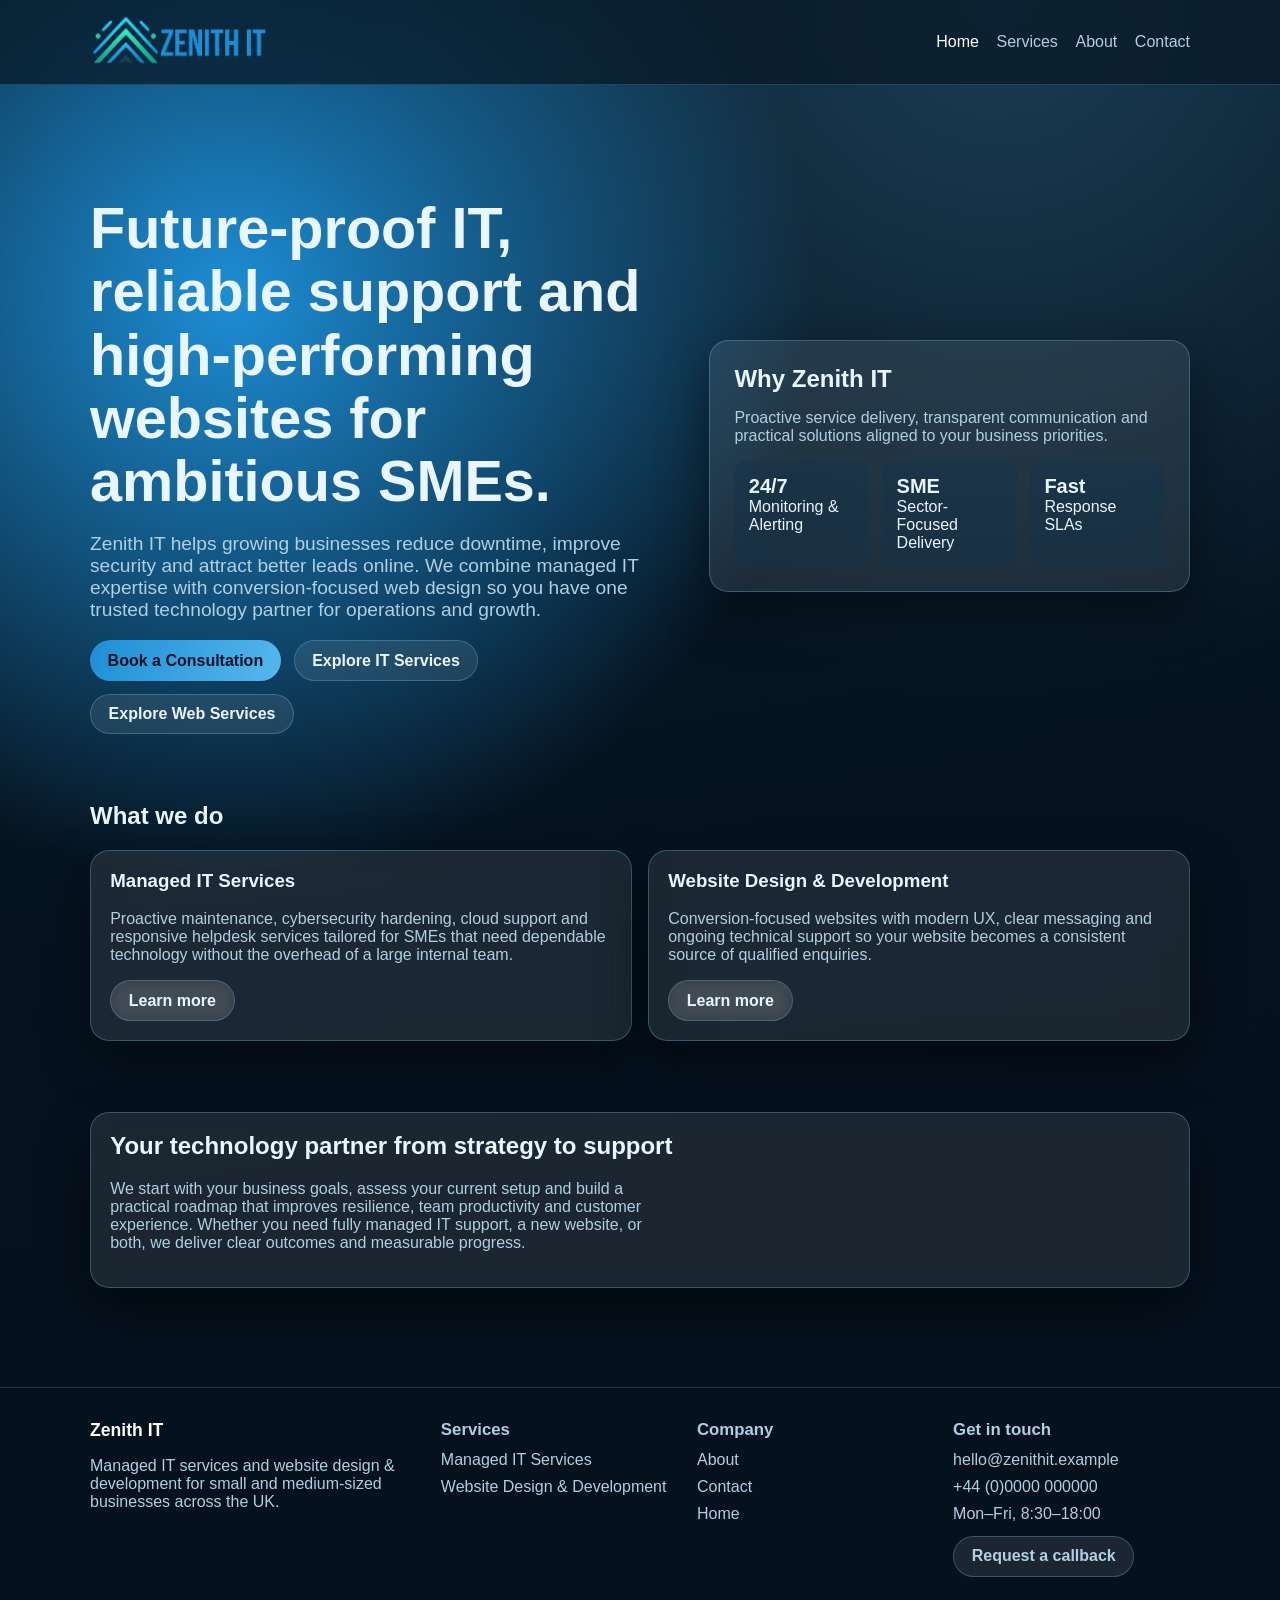
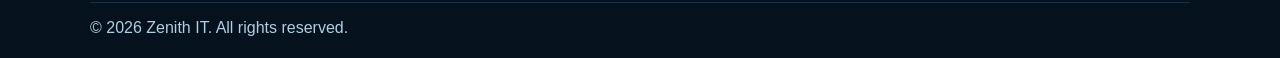
<file: index.html>
<!DOCTYPE html>
<html lang="en">
<head>
  <meta charset="UTF-8" />
  <meta name="viewport" content="width=device-width, initial-scale=1.0" />
  <title>Zenith IT | Managed IT Services & Web Development</title>
  <meta name="description" content="Zenith IT provides managed IT services and modern website design/development for SMEs." />
  <link rel="stylesheet" href="/styles.css" />
  <link rel="icon" type="image/png" href="/assets/logo-square.png" />
</head>
<body>
  <header class="site-header">
    <div class="container nav-wrap">
      <a href="/index.html" class="nav-logo" aria-label="Zenith IT home">
        <img class="logo-full" src="/assets/logo.png" alt="Zenith IT logo" width="180" height="55" />
        <img class="logo-square" src="/assets/logo-square.png" alt="Zenith IT" width="44" height="44" decoding="async" />
      </a>
      <nav aria-label="Main navigation">
        <ul class="nav-links">
          <li><a href="/index.html" aria-current="page">Home</a></li>
          <li><a href="/services.html">Services</a></li>
          <li><a href="/about.html">About</a></li>
          <li><a href="/contact.html">Contact</a></li>
        </ul>
      </nav>
    </div>
  </header>

  <main>
    <section class="container hero">
      <div>
        <h1>Future-proof IT, reliable support and high-performing websites for ambitious SMEs.</h1>
        <p class="lead">Zenith IT helps growing businesses reduce downtime, improve security and attract better leads online. We combine managed IT expertise with conversion-focused web design so you have one trusted technology partner for operations and growth.</p>
        <div class="hero-actions">
          <a class="btn btn-primary" href="/contact.html">Book a Consultation</a>
          <a class="btn btn-secondary" href="/managed-it-services.html">Explore IT Services</a>
          <a class="btn btn-secondary" href="/website-design-development.html">Explore Web Services</a>
        </div>
      </div>
      <aside class="glass-card hero-panel" aria-label="Company highlights">
        <h2 class="hero-panel-title">Why Zenith IT</h2>
        <p class="lead copy-small">Proactive service delivery, transparent communication and practical solutions aligned to your business priorities.</p>
        <div class="metrics">
          <div class="metric"><strong>24/7</strong> Monitoring & Alerting</div>
          <div class="metric"><strong>SME</strong> Sector-Focused Delivery</div>
          <div class="metric"><strong>Fast</strong> Response SLAs</div>
        </div>
      </aside>
    </section>

    <section class="container section">
      <h2>What we do</h2>
      <div class="grid">
        <article class="glass-card service-card">
          <h3>Managed IT Services</h3>
          <p class="lead copy-small">Proactive maintenance, cybersecurity hardening, cloud support and responsive helpdesk services tailored for SMEs that need dependable technology without the overhead of a large internal team.</p>
          <a href="/managed-it-services.html" class="btn btn-secondary">Learn more</a>
        </article>
        <article class="glass-card service-card">
          <h3>Website Design & Development</h3>
          <p class="lead copy-small">Conversion-focused websites with modern UX, clear messaging and ongoing technical support so your website becomes a consistent source of qualified enquiries.</p>
          <a href="/website-design-development.html" class="btn btn-secondary">Learn more</a>
        </article>
      </div>
    </section>
    <section class="container section">
      <article class="glass-card service-card">
        <h2>Your technology partner from strategy to support</h2>
        <p class="lead copy-small">We start with your business goals, assess your current setup and build a practical roadmap that improves resilience, team productivity and customer experience. Whether you need fully managed IT support, a new website, or both, we deliver clear outcomes and measurable progress.</p>
      </article>
    </section>
  </main>

  <footer class="site-footer">
    <div class="container footer-grid">
      <section>
        <a class="footer-brand" href="/index.html">Zenith IT</a>
        <p class="lead copy-small">Managed IT services and website design & development for small and medium-sized businesses across the UK.</p>
      </section>
      <section>
        <h2 class="footer-heading">Services</h2>
        <ul class="footer-links">
          <li><a href="/managed-it-services.html">Managed IT Services</a></li>
          <li><a href="/website-design-development.html">Website Design & Development</a></li>
        </ul>
      </section>
      <section>
        <h2 class="footer-heading">Company</h2>
        <ul class="footer-links">
          <li><a href="/about.html">About</a></li>
          <li><a href="/contact.html">Contact</a></li>
          <li><a href="/index.html">Home</a></li>
        </ul>
      </section>
      <section>
        <h2 class="footer-heading">Get in touch</h2>
        <ul class="footer-links">
          <li><a href="mailto:hello@zenithit.example">hello@zenithit.example</a></li>
          <li><a href="tel:+440000000000">+44 (0)0000 000000</a></li>
          <li>Mon–Fri, 8:30–18:00</li>
        </ul>
        <a class="btn btn-secondary footer-cta" href="/contact.html">Request a callback</a>
      </section>
    </div>
    <div class="container footer-bottom">
      <p>© 2026 Zenith IT. All rights reserved.</p>
    </div>
  </footer>
  <script src="/script.js"></script>
</body>
</html>
</file>
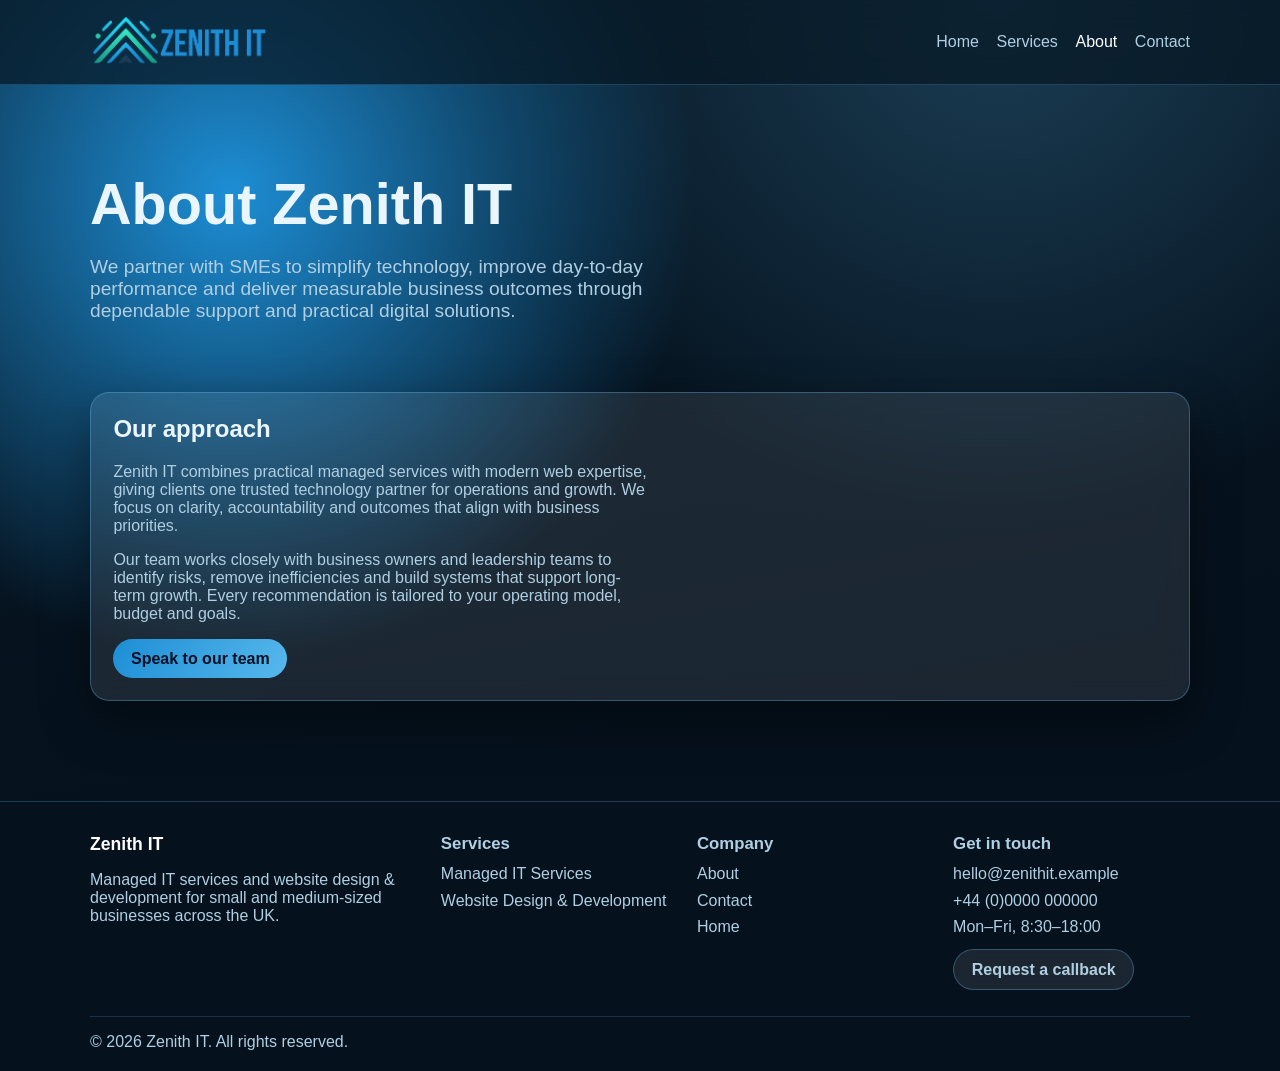
<file: about.html>
<!DOCTYPE html>
<html lang="en">
<head>
  <meta charset="UTF-8" />
  <meta name="viewport" content="width=device-width, initial-scale=1.0" />
  <title>About | Zenith IT</title>
  <link rel="stylesheet" href="/styles.css" />
  <link rel="icon" type="image/png" href="/assets/logo-square.png" />
</head>
<body>
  <header class="site-header">
    <div class="container nav-wrap">
      <a href="/index.html" class="nav-logo" aria-label="Zenith IT home">
        <img class="logo-full" src="/assets/logo.png" alt="Zenith IT logo" width="180" height="55" />
        <img class="logo-square" src="/assets/logo-square.png" alt="Zenith IT" width="44" height="44" decoding="async" />
      </a>
      <nav aria-label="Main navigation">
        <ul class="nav-links">
          <li><a href="/index.html">Home</a></li>
          <li><a href="/services.html">Services</a></li>
          <li><a href="/about.html" aria-current="page">About</a></li>
          <li><a href="/contact.html">Contact</a></li>
        </ul>
      </nav>
    </div>
  </header>
  <main>
    <section class="container page-hero">
      <h1>About Zenith IT</h1>
      <p class="lead">We partner with SMEs to simplify technology, improve day-to-day performance and deliver measurable business outcomes through dependable support and practical digital solutions.</p>
    </section>
    <section class="container section">
      <article class="glass-card service-card about-card">
        <h2>Our approach</h2>
        <p class="lead copy-small">Zenith IT combines practical managed services with modern web expertise, giving clients one trusted technology partner for operations and growth. We focus on clarity, accountability and outcomes that align with business priorities.</p>
        <p class="lead copy-small">Our team works closely with business owners and leadership teams to identify risks, remove inefficiencies and build systems that support long-term growth. Every recommendation is tailored to your operating model, budget and goals.</p>
        <a class="btn btn-primary" href="/contact.html">Speak to our team</a>
      </article>
    </section>
  </main>
  <footer class="site-footer">
    <div class="container footer-grid">
      <section>
        <a class="footer-brand" href="/index.html">Zenith IT</a>
        <p class="lead copy-small">Managed IT services and website design & development for small and medium-sized businesses across the UK.</p>
      </section>
      <section>
        <h2 class="footer-heading">Services</h2>
        <ul class="footer-links">
          <li><a href="/managed-it-services.html">Managed IT Services</a></li>
          <li><a href="/website-design-development.html">Website Design & Development</a></li>
        </ul>
      </section>
      <section>
        <h2 class="footer-heading">Company</h2>
        <ul class="footer-links">
          <li><a href="/about.html">About</a></li>
          <li><a href="/contact.html">Contact</a></li>
          <li><a href="/index.html">Home</a></li>
        </ul>
      </section>
      <section>
        <h2 class="footer-heading">Get in touch</h2>
        <ul class="footer-links">
          <li><a href="mailto:hello@zenithit.example">hello@zenithit.example</a></li>
          <li><a href="tel:+440000000000">+44 (0)0000 000000</a></li>
          <li>Mon–Fri, 8:30–18:00</li>
        </ul>
        <a class="btn btn-secondary footer-cta" href="/contact.html">Request a callback</a>
      </section>
    </div>
    <div class="container footer-bottom">
      <p>© 2026 Zenith IT. All rights reserved.</p>
    </div>
  </footer>
  <script src="/script.js"></script>
</body>
</html>
</file>
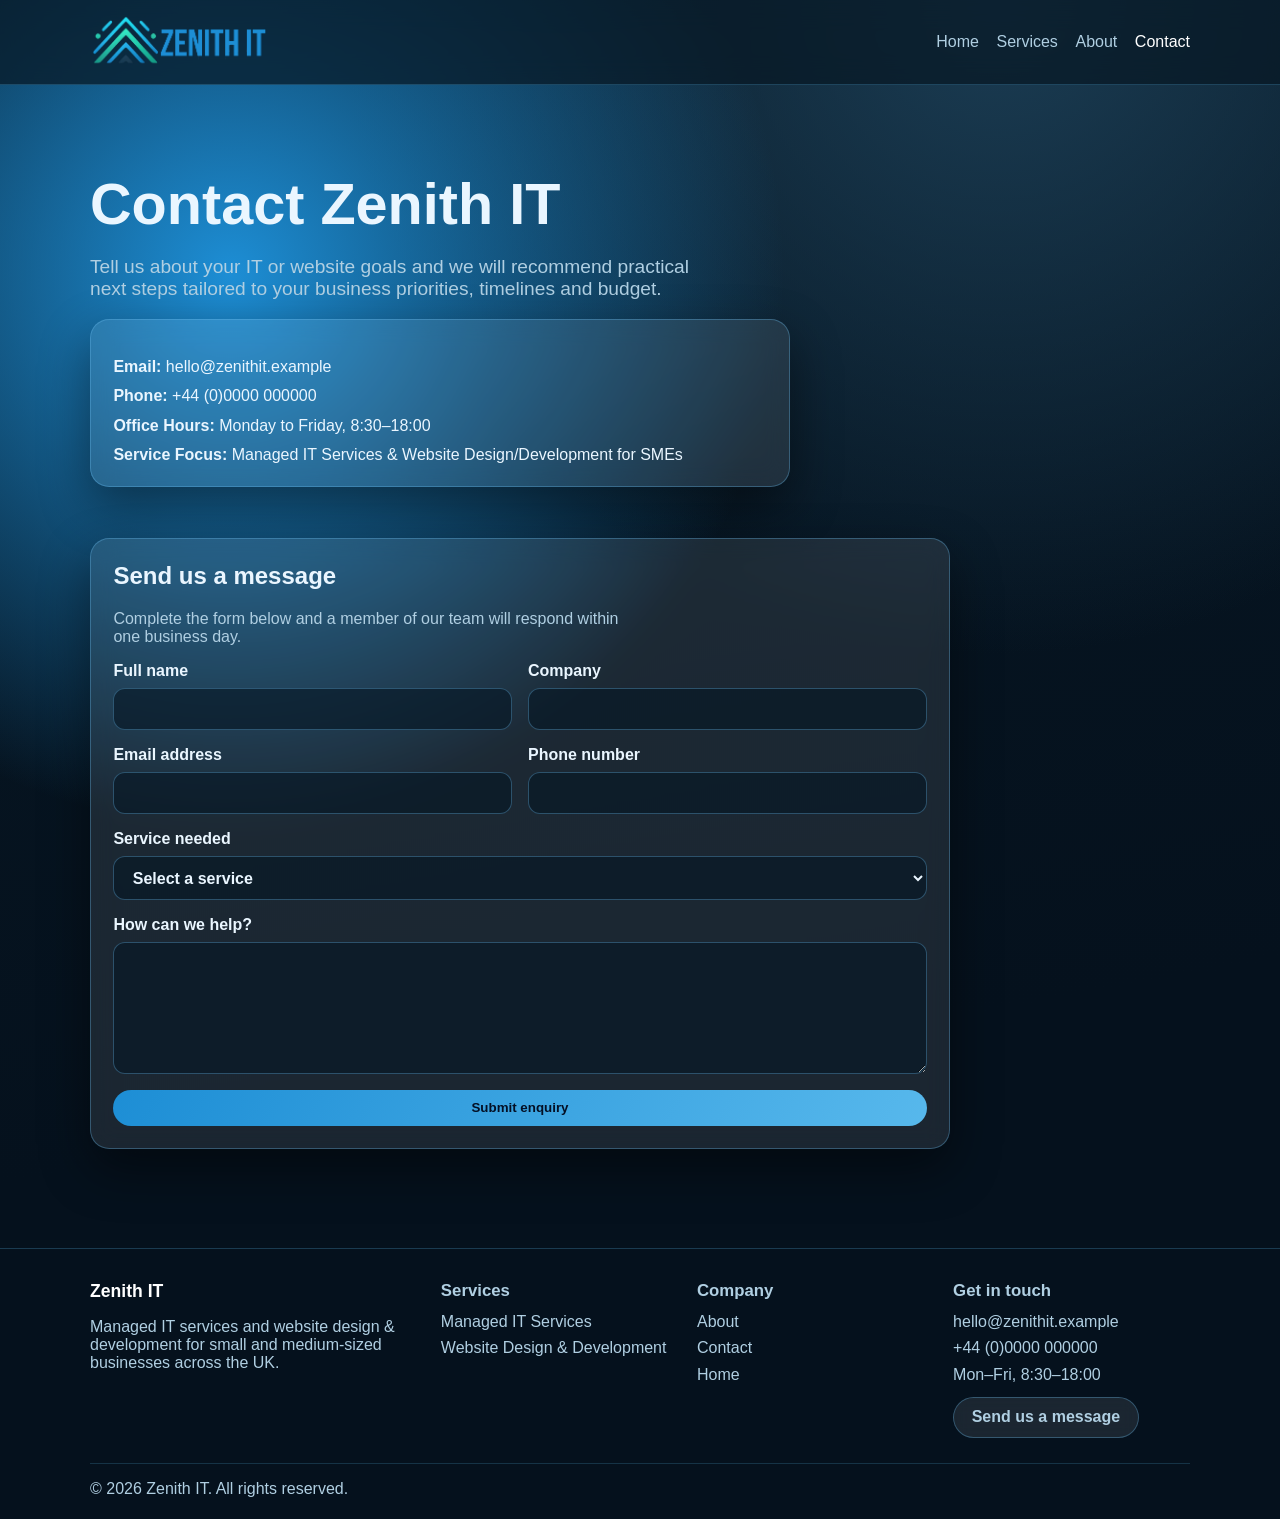
<file: contact.html>
<!DOCTYPE html>
<html lang="en">
<head>
  <meta charset="UTF-8" />
  <meta name="viewport" content="width=device-width, initial-scale=1.0" />
  <title>Contact | Zenith IT</title>
  <link rel="stylesheet" href="/styles.css" />
  <link rel="icon" type="image/png" href="/assets/logo-square.png" />
</head>
<body>
  <header class="site-header">
    <div class="container nav-wrap">
      <a href="/index.html" class="nav-logo" aria-label="Zenith IT home">
        <img class="logo-full" src="/assets/logo.png" alt="Zenith IT logo" width="180" height="55" />
        <img class="logo-square" src="/assets/logo-square.png" alt="Zenith IT" width="44" height="44" decoding="async" />
      </a>
      <nav aria-label="Main navigation">
        <ul class="nav-links">
          <li><a href="/index.html">Home</a></li>
          <li><a href="/services.html">Services</a></li>
          <li><a href="/about.html">About</a></li>
          <li><a href="/contact.html" aria-current="page">Contact</a></li>
        </ul>
      </nav>
    </div>
  </header>
  <main>
    <section class="container page-hero">
      <h1>Contact Zenith IT</h1>
      <p class="lead">Tell us about your IT or website goals and we will recommend practical next steps tailored to your business priorities, timelines and budget.</p>
      <div class="glass-card contact-info">
        <ul class="contact-list">
          <li><strong>Email:</strong> hello@zenithit.example</li>
          <li><strong>Phone:</strong> +44 (0)0000 000000</li>
          <li><strong>Office Hours:</strong> Monday to Friday, 8:30–18:00</li>
          <li><strong>Service Focus:</strong> Managed IT Services & Website Design/Development for SMEs</li>
        </ul>
      </div>
    </section>
    <section class="container section">
      <article class="glass-card contact-form-card" id="contact-form">
        <h2>Send us a message</h2>
        <p class="lead copy-small">Complete the form below and a member of our team will respond within one business day.</p>
        <form class="contact-form" action="#" method="post">
          <div class="form-grid">
            <label>
              Full name
              <input type="text" name="name" autocomplete="name" required />
            </label>
            <label>
              Company
              <input type="text" name="company" autocomplete="organization" />
            </label>
          </div>
          <div class="form-grid">
            <label>
              Email address
              <input type="email" name="email" autocomplete="email" required />
            </label>
            <label>
              Phone number
              <input type="tel" name="phone" autocomplete="tel" />
            </label>
          </div>
          <label>
            Service needed
            <select name="service" required>
              <option value="">Select a service</option>
              <option value="managed-it">Managed IT Services</option>
              <option value="web-design">Website Design & Development</option>
              <option value="both">Both services</option>
              <option value="other">Other / not sure</option>
            </select>
          </label>
          <label>
            How can we help?
            <textarea name="message" rows="6" required></textarea>
          </label>
          <button class="btn btn-primary" type="submit">Submit enquiry</button>
        </form>
      </article>
    </section>
  </main>
  <footer class="site-footer">
    <div class="container footer-grid">
      <section>
        <a class="footer-brand" href="/index.html">Zenith IT</a>
        <p class="lead copy-small">Managed IT services and website design & development for small and medium-sized businesses across the UK.</p>
      </section>
      <section>
        <h2 class="footer-heading">Services</h2>
        <ul class="footer-links">
          <li><a href="/managed-it-services.html">Managed IT Services</a></li>
          <li><a href="/website-design-development.html">Website Design & Development</a></li>
        </ul>
      </section>
      <section>
        <h2 class="footer-heading">Company</h2>
        <ul class="footer-links">
          <li><a href="/about.html">About</a></li>
          <li><a href="/contact.html">Contact</a></li>
          <li><a href="/index.html">Home</a></li>
        </ul>
      </section>
      <section>
        <h2 class="footer-heading">Get in touch</h2>
        <ul class="footer-links">
          <li><a href="mailto:hello@zenithit.example">hello@zenithit.example</a></li>
          <li><a href="tel:+440000000000">+44 (0)0000 000000</a></li>
          <li>Mon–Fri, 8:30–18:00</li>
        </ul>
        <a class="btn btn-secondary footer-cta" href="#contact-form">Send us a message</a>
      </section>
    </div>
    <div class="container footer-bottom">
      <p>© 2026 Zenith IT. All rights reserved.</p>
    </div>
  </footer>
  <script src="/script.js"></script>
</body>
</html>
</file>
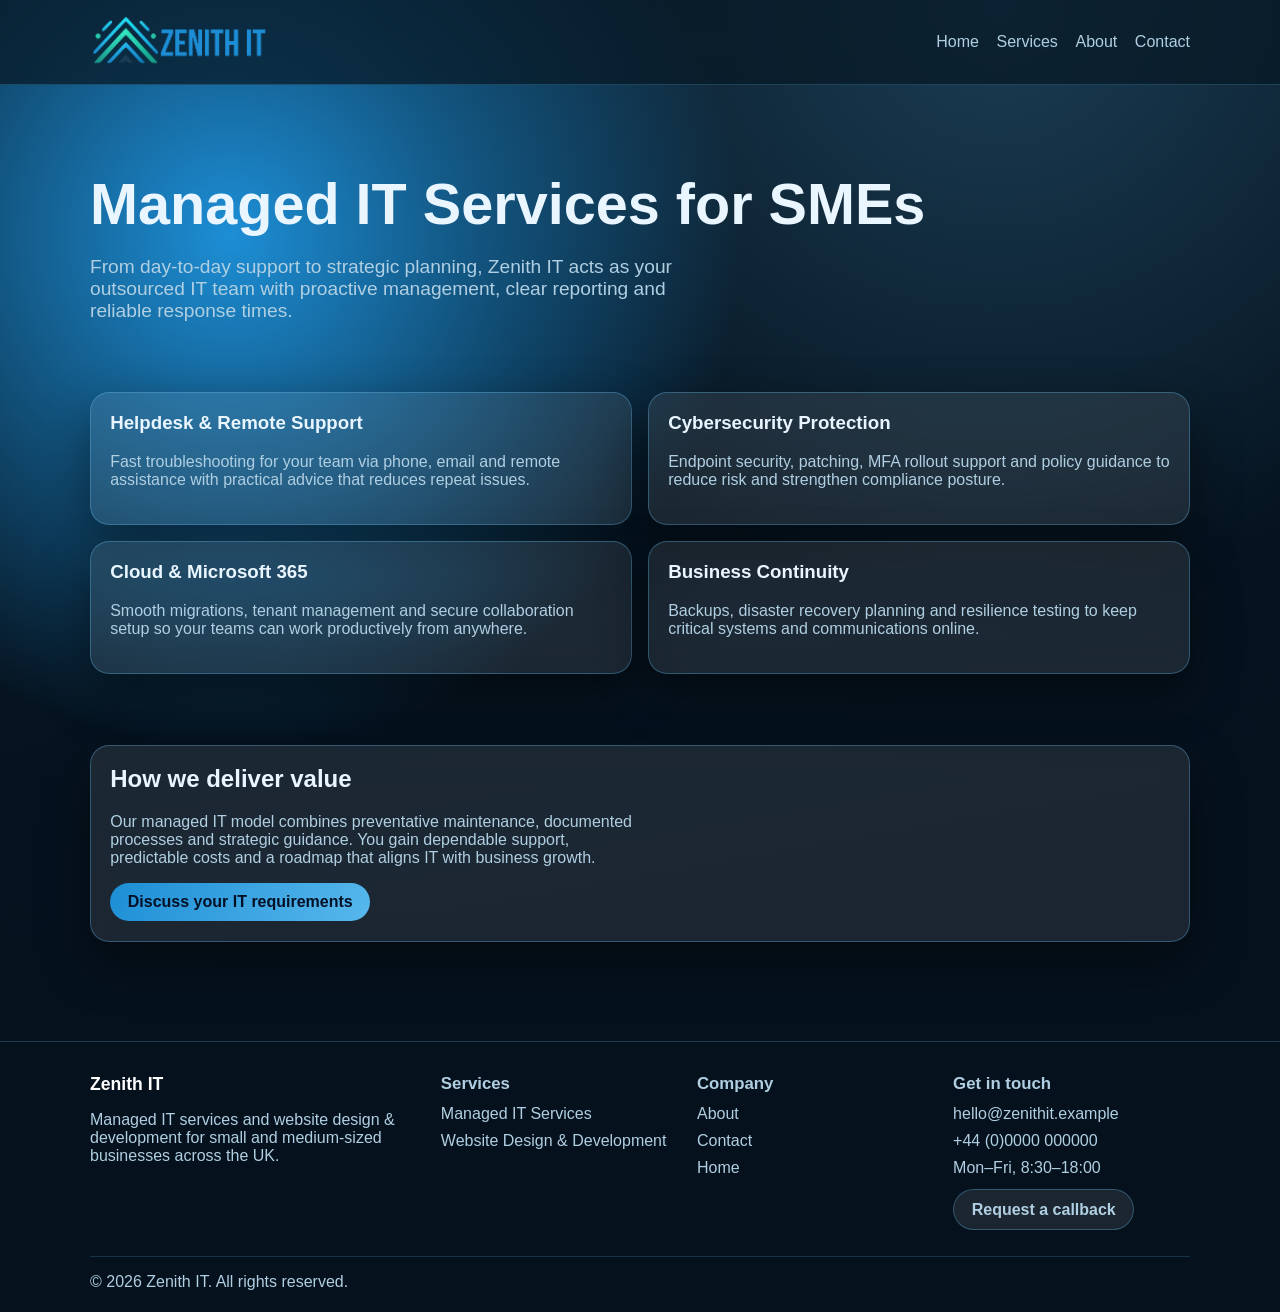
<file: managed-it-services.html>
<!DOCTYPE html>
<html lang="en">
<head>
  <meta charset="UTF-8" />
  <meta name="viewport" content="width=device-width, initial-scale=1.0" />
  <title>Managed IT Services | Zenith IT</title>
  <link rel="stylesheet" href="/styles.css" />
  <link rel="icon" type="image/png" href="/assets/logo-square.png" />
</head>
<body>
  <header class="site-header">
    <div class="container nav-wrap">
      <a href="/index.html" class="nav-logo" aria-label="Zenith IT home">
        <img class="logo-full" src="/assets/logo.png" alt="Zenith IT logo" width="180" height="55" />
        <img class="logo-square" src="/assets/logo-square.png" alt="Zenith IT" width="44" height="44" decoding="async" />
      </a>
      <nav aria-label="Main navigation">
        <ul class="nav-links">
          <li><a href="/index.html">Home</a></li>
          <li><a href="/services.html">Services</a></li>
          <li><a href="/about.html">About</a></li>
          <li><a href="/contact.html">Contact</a></li>
        </ul>
      </nav>
    </div>
  </header>
  <main>
    <section class="container page-hero">
      <h1>Managed IT Services for SMEs</h1>
      <p class="lead">From day-to-day support to strategic planning, Zenith IT acts as your outsourced IT team with proactive management, clear reporting and reliable response times.</p>
    </section>
    <section class="container section grid">
      <article class="glass-card service-card"><h3>Helpdesk & Remote Support</h3><p class="lead copy-small">Fast troubleshooting for your team via phone, email and remote assistance with practical advice that reduces repeat issues.</p></article>
      <article class="glass-card service-card"><h3>Cybersecurity Protection</h3><p class="lead copy-small">Endpoint security, patching, MFA rollout support and policy guidance to reduce risk and strengthen compliance posture.</p></article>
      <article class="glass-card service-card"><h3>Cloud & Microsoft 365</h3><p class="lead copy-small">Smooth migrations, tenant management and secure collaboration setup so your teams can work productively from anywhere.</p></article>
      <article class="glass-card service-card"><h3>Business Continuity</h3><p class="lead copy-small">Backups, disaster recovery planning and resilience testing to keep critical systems and communications online.</p></article>
    </section>
    <section class="container section">
      <article class="glass-card service-card">
        <h2>How we deliver value</h2>
        <p class="lead copy-small">Our managed IT model combines preventative maintenance, documented processes and strategic guidance. You gain dependable support, predictable costs and a roadmap that aligns IT with business growth.</p>
        <a href="/contact.html" class="btn btn-primary">Discuss your IT requirements</a>
      </article>
    </section>
  </main>
  <footer class="site-footer">
    <div class="container footer-grid">
      <section>
        <a class="footer-brand" href="/index.html">Zenith IT</a>
        <p class="lead copy-small">Managed IT services and website design & development for small and medium-sized businesses across the UK.</p>
      </section>
      <section>
        <h2 class="footer-heading">Services</h2>
        <ul class="footer-links">
          <li><a href="/managed-it-services.html">Managed IT Services</a></li>
          <li><a href="/website-design-development.html">Website Design & Development</a></li>
        </ul>
      </section>
      <section>
        <h2 class="footer-heading">Company</h2>
        <ul class="footer-links">
          <li><a href="/about.html">About</a></li>
          <li><a href="/contact.html">Contact</a></li>
          <li><a href="/index.html">Home</a></li>
        </ul>
      </section>
      <section>
        <h2 class="footer-heading">Get in touch</h2>
        <ul class="footer-links">
          <li><a href="mailto:hello@zenithit.example">hello@zenithit.example</a></li>
          <li><a href="tel:+440000000000">+44 (0)0000 000000</a></li>
          <li>Mon–Fri, 8:30–18:00</li>
        </ul>
        <a class="btn btn-secondary footer-cta" href="/contact.html">Request a callback</a>
      </section>
    </div>
    <div class="container footer-bottom">
      <p>© 2026 Zenith IT. All rights reserved.</p>
    </div>
  </footer>
  <script src="/script.js"></script>
</body>
</html>
</file>
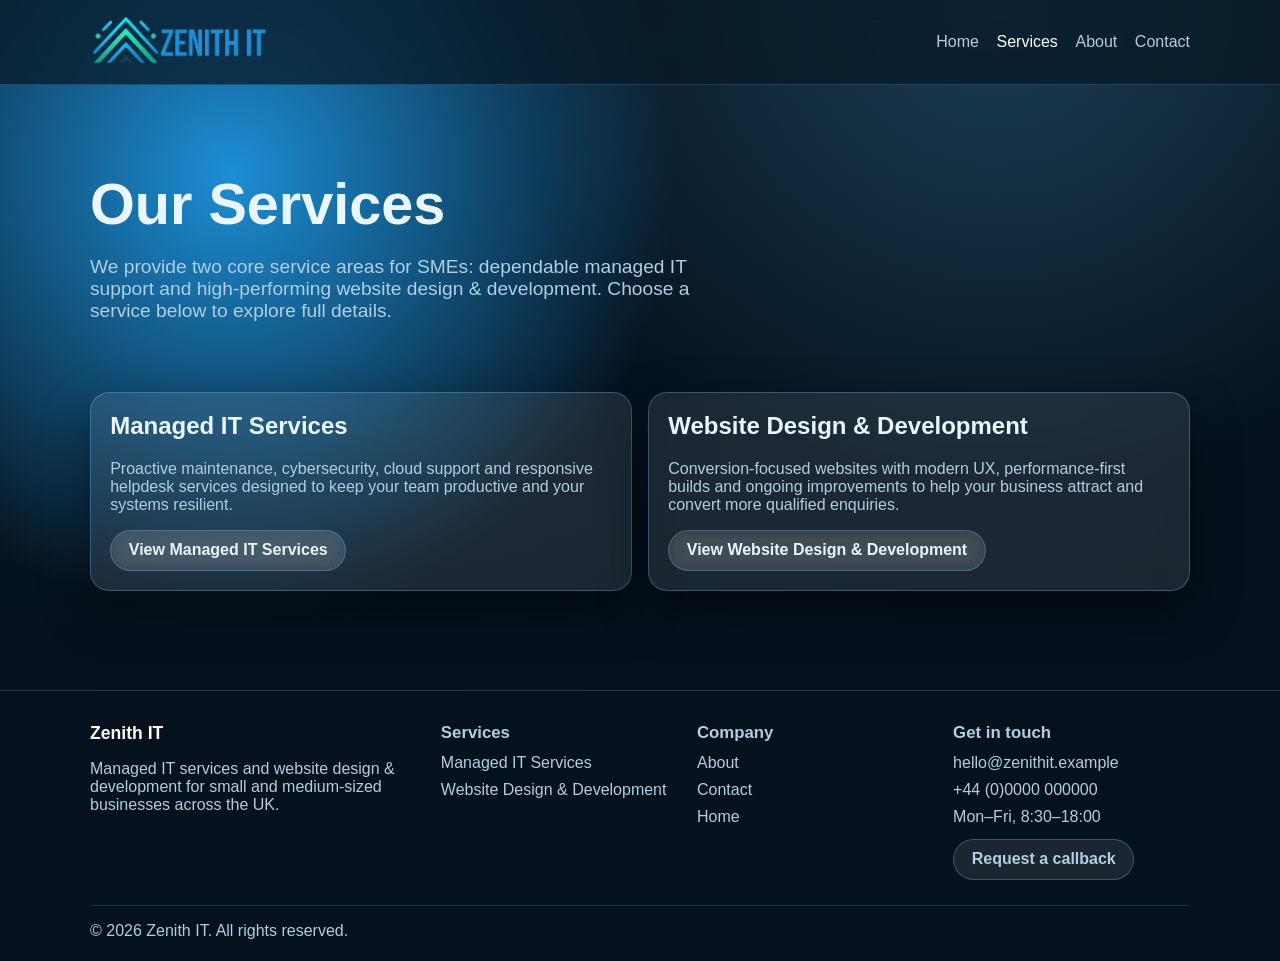
<file: services.html>
<!DOCTYPE html>
<html lang="en">
<head>
  <meta charset="UTF-8" />
  <meta name="viewport" content="width=device-width, initial-scale=1.0" />
  <title>Services | Zenith IT</title>
  <meta name="description" content="Explore Zenith IT's major services, including Managed IT Services and Website Design & Development for SMEs." />
  <link rel="stylesheet" href="/styles.css" />
  <link rel="icon" type="image/png" href="/assets/logo-square.png" />
</head>
<body>
  <header class="site-header">
    <div class="container nav-wrap">
      <a href="/index.html" class="nav-logo" aria-label="Zenith IT home">
        <img class="logo-full" src="/assets/logo.png" alt="Zenith IT logo" width="180" height="55" />
        <img class="logo-square" src="/assets/logo-square.png" alt="Zenith IT" width="44" height="44" decoding="async" />
      </a>
      <nav aria-label="Main navigation">
        <ul class="nav-links">
          <li><a href="/index.html">Home</a></li>
          <li><a href="/services.html" aria-current="page">Services</a></li>
          <li><a href="/about.html">About</a></li>
          <li><a href="/contact.html">Contact</a></li>
        </ul>
      </nav>
    </div>
  </header>

  <main>
    <section class="container page-hero">
      <h1>Our Services</h1>
      <p class="lead">We provide two core service areas for SMEs: dependable managed IT support and high-performing website design & development. Choose a service below to explore full details.</p>
    </section>

    <section class="container section">
      <div class="grid">
        <article class="glass-card service-card">
          <h2>Managed IT Services</h2>
          <p class="lead copy-small">Proactive maintenance, cybersecurity, cloud support and responsive helpdesk services designed to keep your team productive and your systems resilient.</p>
          <a href="/managed-it-services.html" class="btn btn-secondary">View Managed IT Services</a>
        </article>
        <article class="glass-card service-card">
          <h2>Website Design & Development</h2>
          <p class="lead copy-small">Conversion-focused websites with modern UX, performance-first builds and ongoing improvements to help your business attract and convert more qualified enquiries.</p>
          <a href="/website-design-development.html" class="btn btn-secondary">View Website Design & Development</a>
        </article>
      </div>
    </section>
  </main>

  <footer class="site-footer">
    <div class="container footer-grid">
      <section>
        <a class="footer-brand" href="/index.html">Zenith IT</a>
        <p class="lead copy-small">Managed IT services and website design & development for small and medium-sized businesses across the UK.</p>
      </section>
      <section>
        <h2 class="footer-heading">Services</h2>
        <ul class="footer-links">
          <li><a href="/managed-it-services.html">Managed IT Services</a></li>
          <li><a href="/website-design-development.html">Website Design & Development</a></li>
        </ul>
      </section>
      <section>
        <h2 class="footer-heading">Company</h2>
        <ul class="footer-links">
          <li><a href="/about.html">About</a></li>
          <li><a href="/contact.html">Contact</a></li>
          <li><a href="/index.html">Home</a></li>
        </ul>
      </section>
      <section>
        <h2 class="footer-heading">Get in touch</h2>
        <ul class="footer-links">
          <li><a href="mailto:hello@zenithit.example">hello@zenithit.example</a></li>
          <li><a href="tel:+440000000000">+44 (0)0000 000000</a></li>
          <li>Mon–Fri, 8:30–18:00</li>
        </ul>
        <a class="btn btn-secondary footer-cta" href="/contact.html">Request a callback</a>
      </section>
    </div>
    <div class="container footer-bottom">
      <p>© 2026 Zenith IT. All rights reserved.</p>
    </div>
  </footer>
  <script src="/script.js"></script>
</body>
</html>
</file>
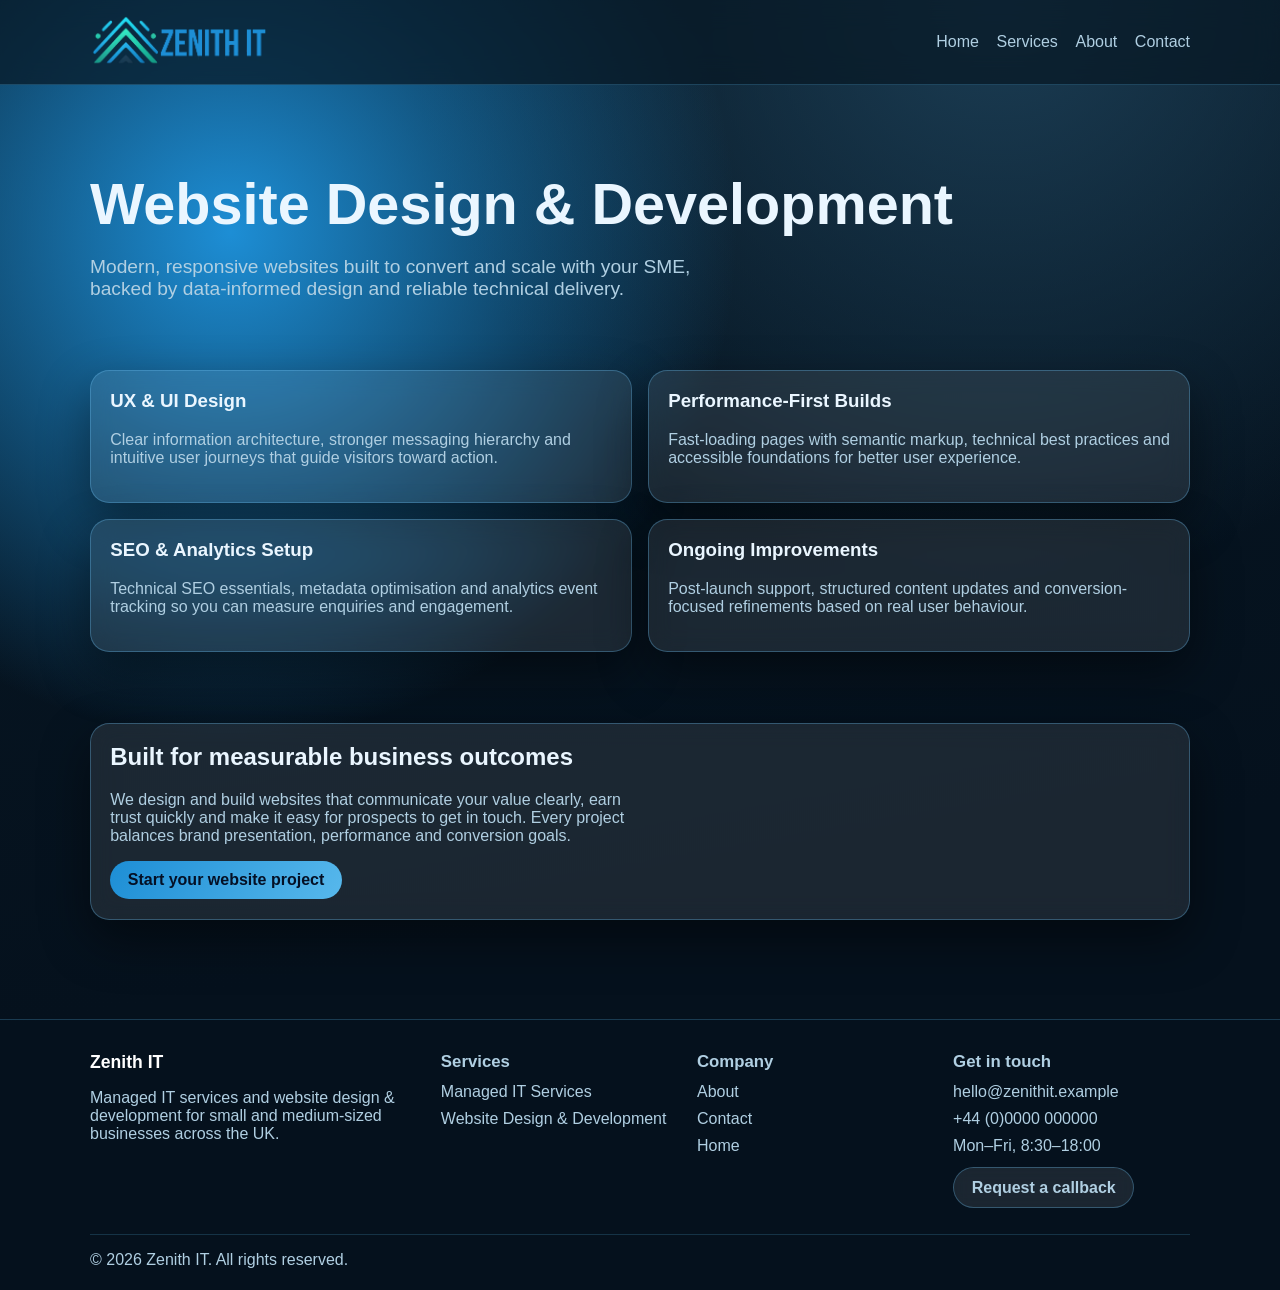
<file: website-design-development.html>
<!DOCTYPE html>
<html lang="en">
<head>
  <meta charset="UTF-8" />
  <meta name="viewport" content="width=device-width, initial-scale=1.0" />
  <title>Website Design & Development | Zenith IT</title>
  <link rel="stylesheet" href="/styles.css" />
  <link rel="icon" type="image/png" href="/assets/logo-square.png" />
</head>
<body>
  <header class="site-header">
    <div class="container nav-wrap">
      <a href="/index.html" class="nav-logo" aria-label="Zenith IT home">
        <img class="logo-full" src="/assets/logo.png" alt="Zenith IT logo" width="180" height="55" />
        <img class="logo-square" src="/assets/logo-square.png" alt="Zenith IT" width="44" height="44" decoding="async" />
      </a>
      <nav aria-label="Main navigation">
        <ul class="nav-links">
          <li><a href="/index.html">Home</a></li>
          <li><a href="/services.html">Services</a></li>
          <li><a href="/about.html">About</a></li>
          <li><a href="/contact.html">Contact</a></li>
        </ul>
      </nav>
    </div>
  </header>
  <main>
    <section class="container page-hero">
      <h1>Website Design & Development</h1>
      <p class="lead">Modern, responsive websites built to convert and scale with your SME, backed by data-informed design and reliable technical delivery.</p>
    </section>
    <section class="container section grid">
      <article class="glass-card service-card"><h3>UX & UI Design</h3><p class="lead copy-small">Clear information architecture, stronger messaging hierarchy and intuitive user journeys that guide visitors toward action.</p></article>
      <article class="glass-card service-card"><h3>Performance-First Builds</h3><p class="lead copy-small">Fast-loading pages with semantic markup, technical best practices and accessible foundations for better user experience.</p></article>
      <article class="glass-card service-card"><h3>SEO & Analytics Setup</h3><p class="lead copy-small">Technical SEO essentials, metadata optimisation and analytics event tracking so you can measure enquiries and engagement.</p></article>
      <article class="glass-card service-card"><h3>Ongoing Improvements</h3><p class="lead copy-small">Post-launch support, structured content updates and conversion-focused refinements based on real user behaviour.</p></article>
    </section>
    <section class="container section">
      <article class="glass-card service-card">
        <h2>Built for measurable business outcomes</h2>
        <p class="lead copy-small">We design and build websites that communicate your value clearly, earn trust quickly and make it easy for prospects to get in touch. Every project balances brand presentation, performance and conversion goals.</p>
        <a href="/contact.html" class="btn btn-primary">Start your website project</a>
      </article>
    </section>
  </main>
  <footer class="site-footer">
    <div class="container footer-grid">
      <section>
        <a class="footer-brand" href="/index.html">Zenith IT</a>
        <p class="lead copy-small">Managed IT services and website design & development for small and medium-sized businesses across the UK.</p>
      </section>
      <section>
        <h2 class="footer-heading">Services</h2>
        <ul class="footer-links">
          <li><a href="/managed-it-services.html">Managed IT Services</a></li>
          <li><a href="/website-design-development.html">Website Design & Development</a></li>
        </ul>
      </section>
      <section>
        <h2 class="footer-heading">Company</h2>
        <ul class="footer-links">
          <li><a href="/about.html">About</a></li>
          <li><a href="/contact.html">Contact</a></li>
          <li><a href="/index.html">Home</a></li>
        </ul>
      </section>
      <section>
        <h2 class="footer-heading">Get in touch</h2>
        <ul class="footer-links">
          <li><a href="mailto:hello@zenithit.example">hello@zenithit.example</a></li>
          <li><a href="tel:+440000000000">+44 (0)0000 000000</a></li>
          <li>Mon–Fri, 8:30–18:00</li>
        </ul>
        <a class="btn btn-secondary footer-cta" href="/contact.html">Request a callback</a>
      </section>
    </div>
    <div class="container footer-bottom">
      <p>© 2026 Zenith IT. All rights reserved.</p>
    </div>
  </footer>
  <script src="/script.js"></script>
</body>
</html>
</file>
<file: styles.css>
:root {
  --bg: #071825;
  --bg-secondary: #103249;
  --text: #eaf6ff;
  --muted: #b0cfe2;
  --accent: #1d8ed5;
  --accent-2: #57b8ec;
  --glass: rgba(255, 255, 255, 0.09);
  --glass-border: rgba(103, 185, 234, 0.34);
  --shadow: 0 20px 50px rgba(0, 0, 0, 0.45);
}

* { box-sizing: border-box; }

html { scroll-behavior: smooth; }

body {
  margin: 0;
  font-family: Inter, Segoe UI, Roboto, Helvetica, Arial, sans-serif;
  color: var(--text);
  background: radial-gradient(circle at 18% 18%, #1d8ed5, transparent 34%),
    radial-gradient(circle at 78% 0%, #1b3d54, transparent 36%),
    linear-gradient(170deg, var(--bg), #05111d 68%);
  min-height: 100vh;
}

a { color: inherit; text-decoration: none; }

img { max-width: 100%; display: block; }

.site-header {
  position: sticky;
  top: 0;
  z-index: 50;
  backdrop-filter: blur(14px);
  background: rgba(7, 24, 37, 0.72);
  border-bottom: 1px solid rgba(87, 184, 236, 0.25);
}

.container {
  width: min(1100px, 92%);
  margin: 0 auto;
}

.nav-wrap {
  display: flex;
  align-items: center;
  justify-content: space-between;
  padding: 0.9rem 0;
  transition: padding 0.25s ease;
}

.site-header.is-minimized .nav-wrap {
  padding: 0.55rem 0;
}

.nav-logo {
  display: inline-flex;
  align-items: center;
}

.nav-logo img {
  height: auto;
}

.logo-full {
  display: block;
}

.logo-square {
  display: none;
}

.site-header.is-minimized .logo-full {
  display: none;
}

.site-header.is-minimized .logo-square {
  display: block;
}

.nav-links {
  list-style: none;
  display: flex;
  gap: 1.1rem;
  padding: 0;
  margin: 0;
}

.nav-links a {
  color: var(--muted);
  font-weight: 500;
  transition: color 0.25s ease;
}

.nav-links a:hover,
.nav-links a[aria-current="page"] { color: #fff; }

.btn {
  display: inline-flex;
  align-items: center;
  justify-content: center;
  border-radius: 999px;
  border: 1px solid var(--glass-border);
  padding: 0.65rem 1.1rem;
  font-weight: 600;
  transition: transform 0.25s ease, background 0.25s ease;
}

.btn:hover { transform: translateY(-2px); }

.btn-primary {
  background: linear-gradient(120deg, var(--accent), var(--accent-2));
  color: #041025;
  border: none;
}

.btn-secondary {
  background: var(--glass);
  backdrop-filter: blur(8px);
}

.hero-actions {
  display: flex;
  gap: 0.8rem;
  flex-wrap: wrap;
  margin-top: 1.2rem;
}

main { padding: 2rem 0 4rem; }

.hero {
  padding: 5rem 0 2rem;
  display: grid;
  grid-template-columns: 1.1fr 0.9fr;
  gap: 2rem;
  align-items: center;
}

h1, h2, h3 { margin-top: 0; }

h1 {
  font-size: clamp(2rem, 5vw, 3.6rem);
  line-height: 1.1;
  margin-bottom: 1rem;
}

.lead {
  color: var(--muted);
  font-size: clamp(1rem, 1.7vw, 1.2rem);
  max-width: 60ch;
}

.copy-small {
  font-size: 1rem;
}

.glass-card {
  background: var(--glass);
  border: 1px solid var(--glass-border);
  border-radius: 1.2rem;
  box-shadow: var(--shadow);
  backdrop-filter: blur(12px);
}

.hero-panel {
  padding: 1.5rem;
  animation: floatIn 1s ease both;
}

.hero-panel-title {
  margin-bottom: 0.5rem;
}

.metrics {
  display: grid;
  grid-template-columns: repeat(3, minmax(0, 1fr));
  gap: 0.8rem;
  margin-top: 1rem;
}

.metric {
  padding: 0.9rem;
  border-radius: 0.8rem;
  background: rgba(16, 50, 73, 0.45);
}

.metric strong {
  display: block;
  font-size: 1.25rem;
}

.section { padding: 2.2rem 0; }

.grid {
  display: grid;
  grid-template-columns: repeat(2, minmax(0, 1fr));
  gap: 1rem;
}

.service-card {
  padding: 1.2rem;
  transform: translateY(20px);
  opacity: 0;
  transition: opacity 0.5s ease, transform 0.5s ease;
}

.service-card.visible {
  opacity: 1;
  transform: translateY(0);
}

.page-hero {
  padding: 3.5rem 0 1rem;
}

.page-hero h1 { margin-bottom: 0.4rem; }

.contact-list {
  list-style: none;
  padding: 0;
  margin: 1rem 0 0;
  display: grid;
  gap: 0.7rem;
}

.contact-info {
  padding: 1.4rem;
  margin-top: 1rem;
  max-width: 700px;
}

.contact-form-card,
.about-card {
  padding: 1.4rem;
}

.contact-form-card {
  max-width: 860px;
}

.contact-form {
  display: grid;
  gap: 1rem;
}

.form-grid {
  display: grid;
  grid-template-columns: repeat(2, minmax(0, 1fr));
  gap: 1rem;
}

.contact-form label {
  display: grid;
  gap: 0.5rem;
  font-weight: 600;
}

.contact-form input,
.contact-form select,
.contact-form textarea {
  width: 100%;
  border: 1px solid var(--glass-border);
  border-radius: 0.75rem;
  padding: 0.7rem 0.9rem;
  background: rgba(7, 24, 37, 0.65);
  color: var(--text);
  font: inherit;
}

.contact-form textarea {
  resize: vertical;
}

.site-footer {
  border-top: 1px solid rgba(87, 184, 236, 0.25);
  padding: 2rem 0 1.3rem;
  color: var(--muted);
}

.footer-grid {
  display: grid;
  grid-template-columns: 1.4fr 1fr 1fr 1fr;
  gap: 1.2rem;
}

.footer-brand {
  font-weight: 700;
  color: #fff;
  font-size: 1.1rem;
}

.footer-heading {
  font-size: 1.05rem;
  margin-bottom: 0.7rem;
}

.footer-links {
  list-style: none;
  margin: 0;
  padding: 0;
  display: grid;
  gap: 0.55rem;
}

.footer-links a:hover {
  color: #fff;
}

.footer-cta {
  margin-top: 0.8rem;
}

.footer-bottom {
  margin-top: 1.6rem;
  padding-top: 1rem;
  border-top: 1px solid rgba(87, 184, 236, 0.2);
}

.footer-bottom p {
  margin: 0;
}

@keyframes floatIn {
  from { opacity: 0; transform: translateY(18px); }
  to { opacity: 1; transform: translateY(0); }
}

@media (max-width: 900px) {
  .hero { grid-template-columns: 1fr; }
  .grid { grid-template-columns: 1fr; }
  .metrics { grid-template-columns: 1fr 1fr; }
  .footer-grid { grid-template-columns: 1fr 1fr; }
  .form-grid { grid-template-columns: 1fr; }
}

@media (max-width: 640px) {
  .nav-wrap { flex-direction: column; gap: 0.7rem; }
  .nav-links { flex-wrap: wrap; justify-content: center; }
  .site-header.is-minimized .nav-wrap { padding: 0.7rem 0; }
  .footer-grid { grid-template-columns: 1fr; }
}
</file>
